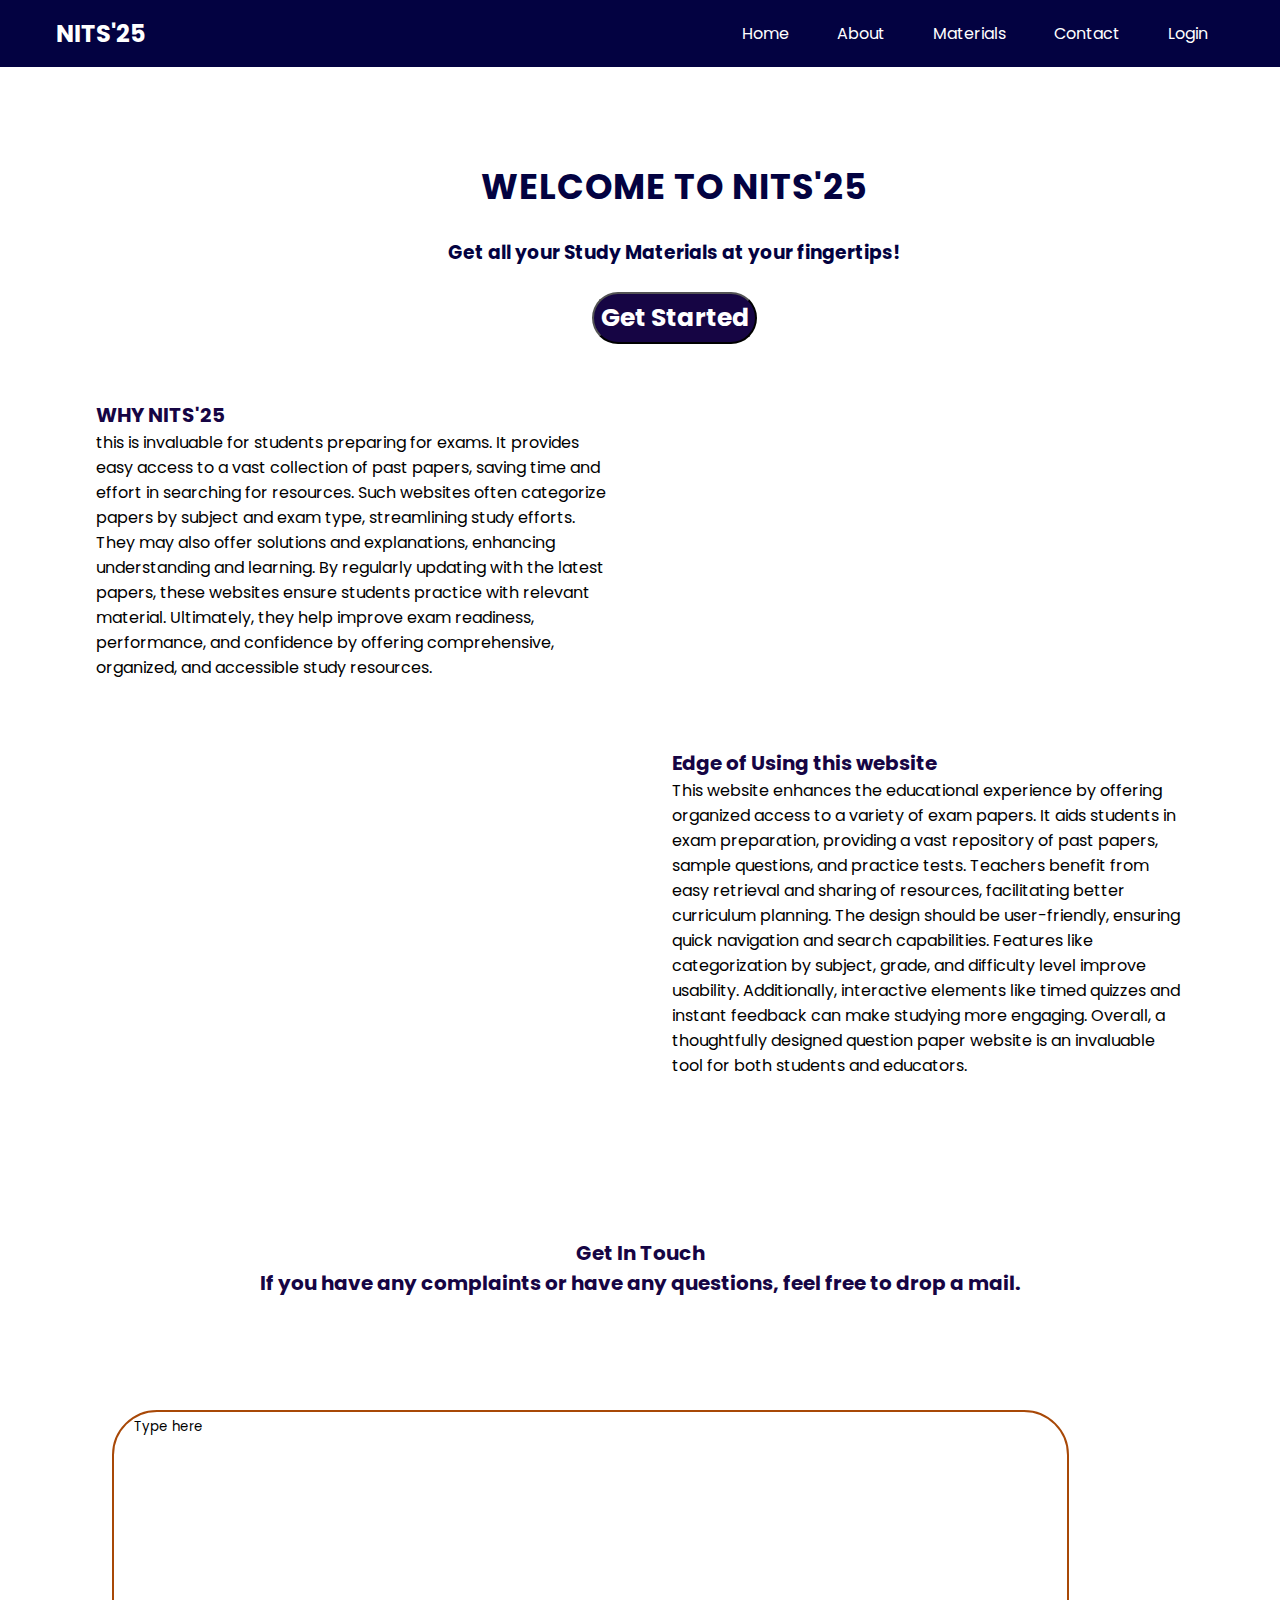
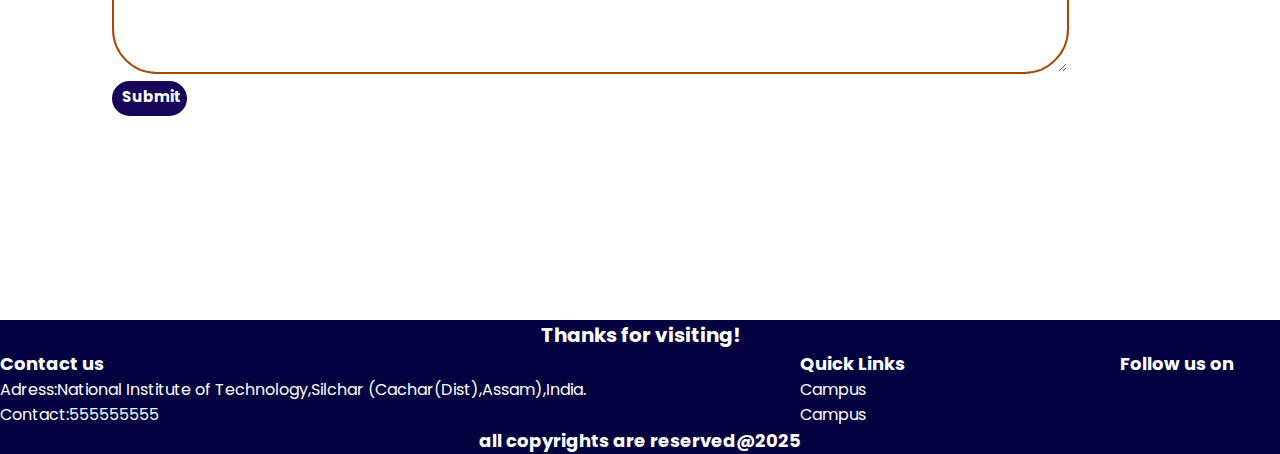
<file: index.html>
<!DOCTYPE html>
<html lang="en">
<head>
    <meta charset="UTF-8">
    <meta name="viewport" content="width=device-width, initial-scale=1.0">
    <title>Responsive Navbar and Footer</title>
    <link rel="stylesheet" href="styles.css">
    <link rel="stylesheet" href="https://cdnjs.cloudflare.com/ajax/libs/font-awesome/6.5.2/css/all.min.css" integrity="sha512-SnH5WK+bZxgPHs44uWIX+LLJAJ9/2PkPKZ5QiAj6Ta86w+fsb2TkcmfRyVX3pBnMFcV7oQPJkl9QevSCWr3W6A==" crossorigin="anonymous" referrerpolicy="no-referrer" />
</head>
<body>
    <header>
        <nav>
             <div class="logo">NITS'25</div>
            <ul class="nav-links" id="nav-links">
                <li><a href="./index.html">Home</a></li>
                <li><a href="#services">About</a></li>
                <li><a class="anchor"  >Materials</a></li>
                <li><a href="#footer">Contact</a></li>
                <li class="login"><a href="./studentlogin.html">Login</a></li>
                <li class="logout"><a  onclick="logout()">Logout</a></li>
            </ul>
            <div class="burger" id="burger">
                <div class="line1"></div>
                <div class="line2"></div>
                <div class="line3"></div>
            </div>
        </nav>
    </header>

    <main>
        <div class="intro">
        <h1>Welcome to NITS'25</h1>
        <br>
        <h3>Get all your Study Materials at your fingertips!</h3><br>
        <button id="id1" >Get Started</button>
        </div>
        <div class="section">
            <div class="content">
             <p class="title1">WHY NITS'25</p>
             <p class="title2">this is invaluable for students preparing for exams. It provides easy access to a vast collection of past papers, saving time and effort in searching for resources. Such websites often categorize papers by subject and exam type, streamlining study efforts. They may also offer solutions and explanations, enhancing understanding and learning. By regularly updating with the latest papers, these websites ensure students practice with relevant material. Ultimately, they help improve exam readiness, performance, and confidence by offering comprehensive, organized, and accessible study resources.</p>
            </div>
            <br>
            <div class="image">
            </div>
            </div>
            <div class="section2">
             <div class="picture2">
             </div>
             <div class="content2">
                 <p class="title1">Edge of Using this website</p>
                 <p class="title2">This website enhances the educational experience by offering organized access to a variety of exam papers. It aids students in exam preparation, providing a vast repository of past papers, sample questions, and practice tests. Teachers benefit from easy retrieval and sharing of resources, facilitating better curriculum planning. The design should be user-friendly, ensuring quick navigation and search capabilities. Features like categorization by subject, grade, and difficulty level improve usability. Additionally, interactive elements like timed quizzes and instant feedback can make studying more engaging. Overall, a thoughtfully designed question paper website is an invaluable tool for both students and educators.</p>
                </div>
            </div>
            <div class="get">
                <p class="title1">Get In Touch</p>
                <p class="title1">If you have any complaints or have any questions, feel free to drop a mail.</p>
               </div>
               <div class="section3">
                <div class="share">
                    <textarea id ="comment" rows="12" cols="80">Type here</textarea>
                    <button id="end">Submit</button>
               </div>
               <div class="image3"></div>
    </main>

    <footer >
        <div id="footer" class="thanks">
           <p class="heading5">Thanks for visiting!</p>
        </div>
       <div class="container">
           <div class="div1">
               <p class="heading1">Contact us</p>
               <p class="heading2">Adress:National Institute of Technology,Silchar (Cachar(Dist),Assam),India.</p>
               <p class="heading2">Contact:555555555</p>
           </div>
           <div class="div2">
               <p class="heading1"> Quick Links</p>
               <ul>
                   <li><a href="#">Campus</a></li>
                   <li><a href="#">Campus</a></li>
               </ul>
           </div>
           <div class="div3">
               <p class="heading1">Follow us on</p>
               <ul>
                   <li><a href="#"><i class="fa-brands fa-instagram"></i></a></li>
                   <li><a href="#"><i class="fa-brands fa-facebook"></i></a></li>
                   <li><a href="#"><i class="fa-brands fa-linkedin"></i></a></li>
                   <li><a href="#"><i class="fa-solid fa-envelope"></i></a></li>
               </ul>
           </div>
       </div>
       <div class="copy">
           <div class="symbol">
               <i class="fa-regular fa-copyright"></i>
           </div>
           <p class="heading5">all copyrights are reserved@2025</p>
       </div>

       
   </footer>

  <script>

    var change1=document.querySelector(".login");
    var change2=document.querySelector(".logout");
    if(localStorage.getItem('loggedIn'))
    {
        change1.classList.add('login1');
        change2.classList.add('logout1');
    }
    else{
        change1.classList.remove('login1');
        change2.classList.remove('logout1');
    }
    function logout(e){
        localStorage.clear();
        alert("logged out succesfully");
        window.location.reload();

    }
var anchorClicked = document.getElementsByClassName("anchor");

    anchorClicked[0].addEventListener('click', (e) => {
      
        if (localStorage.getItem('loggedIn') === 'true') {
            window.location.href = "./material.html";
        }
        else{
            alert("please login")
        }
    });

    document.addEventListener('DOMContentLoaded', () => {
    const burger = document.getElementById('burger');
    const navLinks = document.getElementById('nav-links');

    burger.addEventListener('click', () => {
        navLinks.classList.toggle('active');
    });
});

        
       
  </script>
</body>
</html>
</file>
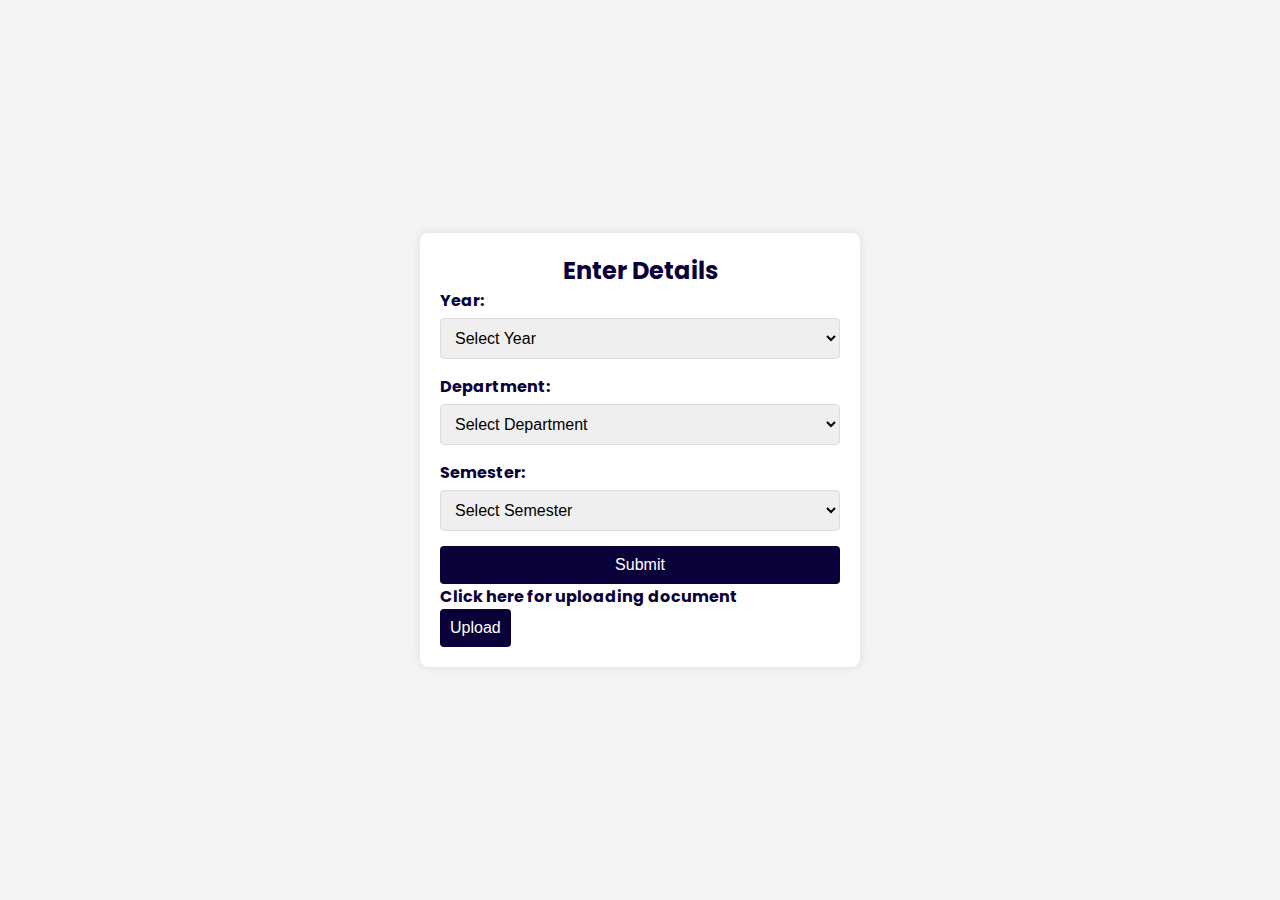
<file: material.html>
<!DOCTYPE html>
<html lang="en">
<head>
    <meta charset="UTF-8">
    <meta name="viewport" content="width=device-width, initial-scale=1.0">
    <title>B.Tech Details Form</title>
    <link rel="stylesheet" href="style2.css">
</head>
<body>
    <div class="container">
        <h2>Enter Details</h2>
        <form id="detailsForm">
            <label for="year">Year:</label>
            <select id="year" name="year" required>
                <option value="">Select Year</option>
                <option value="1">1st Year</option>
                <option value="2">2nd Year</option>
                <option value="3">3rd Year</option>
                <option value="4">4th Year</option>
            </select>

            <label for="department">Department:</label>
            <select id="department" name="department" required>
                <option value="">Select Department</option>
                <option value="cse">Computer Science & Engineering</option>
                <option value="ece">Electronics & Communication Engineering</option>
                <option value="eie">Electronics and Instrumentation Engineering</option>
            </select>

            <label for="semester">Semester:</label>
            <select id="semester" name="semester" required>
                <option value="">Select Semester</option>
                <option value="1">1st Semester</option>
                <option value="2">2nd Semester</option>
                <option value="3">3rd Semester</option>
                <option value="4">4th Semester</option>
                <option value="5">5th Semester</option>
                <option value="6">6th Semester</option>
                <option value="7">7th Semester</option>
                <option value="8">8th Semester</option>
            </select>

            <button type="submit">Submit</button>
        </form>
        <div class="form-group">
            <label for="text">Click here for uploading document</label>
        </div>
        <a href="https://docs.google.com/forms/d/e/1FAIpQLSdIipMCfvSMG345ix7HyLItBtNRnV-QOLhEgSf0eVlQ774Egw/viewform?usp=sf_link">
            <button>Upload</button>
        </a>
    </div>

    <script>
        let pappercred = [];

        document.getElementById("detailsForm").addEventListener('submit', (e) => {
            e.preventDefault();

            pappercred.push(document.getElementById("year").value);
            pappercred.push(document.getElementById("department").value);
            pappercred.push(document.getElementById("semester").value);

            const [year, department, semester] = pappercred;

            if (year === "1" && department === 'cse' && semester === '1') {
                window.location.href = "https://drive.google.com/drive/folders/1hbr-2y4lEvaVmsYsNQx_KUc5a6ri1fr9?usp=sharing";
            } else if (year === "1" && department === 'cse' && semester === '2') {
                window.location.href = "https://drive.google.com/drive/u/0/folders/1RkqwKdhXSYLltFbbRSx5e0ma2oKj_Db8";
            } else if (year === "1" && department === 'ece' && semester === '1') {
                window.location.href = "https://drive.google.com/drive/folders/1zpv8y-TxOYqorhdqqk5e8m4S0BY8zH3a?usp=sharing";
            } else if (year === "1" && department === 'ece' && semester === '2') {
                window.location.href = "https://drive.google.com/drive/u/0/folders/1eHTgWbm6bt5wBvYmvOhpWx498OxYGFqb";
            } else if (year === "1" && department === 'eie' && semester === '1') {
                window.location.href = "https://drive.google.com/drive/u/0/folders/1HRpJWCSCsnuLQ9UmRKyJfqC1HJmgUTpf";
            } else if (year === "1" && department === 'eie' && semester === '2') {
                window.location.href = "https://drive.google.com/drive/u/0/folders/1OZFiPidEoMnt8s9lCm9G_BHsG5gx6px6";
            } else if (year === "2" && department === 'cse' && semester === '3') {
                window.location.href = "https://drive.google.com/drive/u/0/folders/1RRL-6Ab2UcXGglOsmndmwrLhBOSrGJA-";
            } else if (year === "2" && department === 'cse' && semester === '4') {
                window.location.href = "https://drive.google.com/drive/u/0/folders/1BNritd9U6XV2gul0cQOyPVbTSR-3B7XT";
            } else if (year === "2" && department === 'ece' && semester === '3') {
                window.location.href = "https://drive.google.com/drive/u/0/folders/1KIf7njkCGqfQ3AYxJjTh5l4l-Cj7_NVs";
            } else if (year === "2" && department === 'ece' && semester === '4') {
                window.location.href = "https://drive.google.com/drive/u/0/folders/1olWBoDXROTfvDj_p_tXx-pf9FlZsWlkw";
            } else if (year === "2" && department === 'eie' && semester === '3') {
                window.location.href = "https://drive.google.com/drive/u/0/folders/1TBGOaZjr6QK7f3xSoMQAc9NVfapN-2EO";
            } else if (year === "2" && department === 'eie' && semester === '4') {
                window.location.href = "https://drive.google.com/drive/u/0/folders/14lcBpHdzeCbpuu2D-YXZzlDFfrN5qq46";
            } else if (year === "3" && department === 'cse' && semester === '5') {
                window.location.href = "https://drive.google.com/drive/u/0/folders/1klkRCUK5LY-O-9TU6HSZxCmXAKDnneFI";
            } else if (year === "3" && department === 'cse' && semester === '6') {
                window.location.href = "https://drive.google.com/drive/u/0/folders/1zFhJ_Bgw4Z3nMCeqKNFHd6ktIyoU1NY1";
            } else if (year === "3" && department === 'ece' && semester === '5') {
                window.location.href = "https://drive.google.com/drive/u/0/folders/1wZf92_U2rcpqGdsnkz4hE6lS39rLoW3i";
            } else if (year === "3" && department === 'ece' && semester === '6') {
                window.location.href = "https://drive.google.com/drive/u/0/folders/1n2C7GsDNHcr3hHmBsM6bs-wbSrJh-rAB";
            } else if (year === "3" && department === 'eie' && semester === '5') {
                window.location.href = "https://drive.google.com/drive/u/0/folders/1V_JW1aL1OXLGwEDbv9FH6Y3kljLkipoi";
            } else if (year === "3" && department === 'eie' && semester === '6') {
                window.location.href = "https://drive.google.com/drive/u/0/folders/1e2ykMqtID20PRIj0imo7M68yhiXXRjog";
            } else if (year === "4" && department === 'cse' && semester === '7') {
                window.location.href = "https://drive.google.com/drive/u/0/folders/1NzDC4f2PcemOlkzC3-pL_4fD9-hjZD8-";
            } else if (year === "4" && department === 'cse' && semester === '8') {
                window.location.href = "https://drive.google.com/drive/u/0/folders/1g5BPCpK_DHSMSLaxaNu6vFa2b3UkBAqC";
            } else if (year === "4" && department === 'ece' && semester === '7') {
                window.location.href = "https://drive.google.com/drive/u/0/folders/1rJyC6oeAZ6E2MS_WFvGwqEPoD4I8AiSf";
            } else if (year === "4" && department === 'ece' && semester === '8') {
                window.location.href = "https://drive.google.com/drive/u/0/folders/11Ivknc7vSTtSTW4sFgb9cPd6eySZXL3i";
            } else if (year === "4" && department === 'eie' && semester === '7') {
                window.location.href = "https://drive.google.com/drive/u/0/folders/14AO2kJtWDH_6RXjUcrtCEzsAjbyH7sAN";
            } else if (year === "4" && department === 'eie' && semester === '8') {
                window.location.href = "https://drive.google.com/drive/u/0/folders/13lBK5y_7NDhZCk_2goxbhwbbexVm3PbH";
            }

            pappercred.length = 0;
        });
    </script>
</body>
</html>
</file>
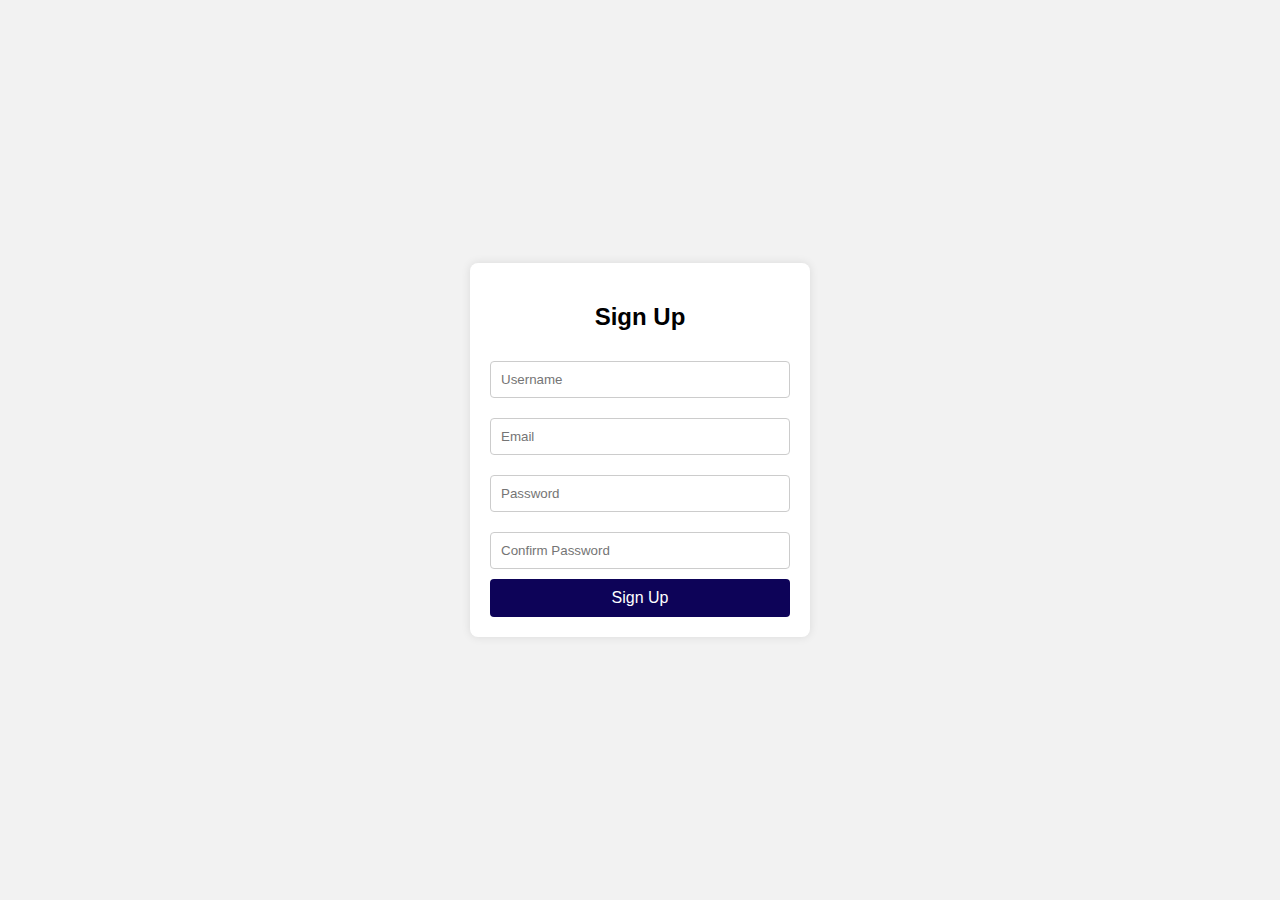
<file: signuppage.html>
<!DOCTYPE html>
<html lang="en">
<head>
    <meta charset="UTF-8">
    <meta name="viewport" content="width=device-width, initial-scale=1.0">
    <title>Sign Up Page</title>
    <style>
        body {
            font-family: Arial, sans-serif;
            background-color: #f2f2f2;
            display: flex;
            justify-content: center;
            align-items: center;
            height: 100vh;
            margin: 0;
        }
        .signup-container {
            background-color: white;
            padding: 20px;
            border-radius: 8px;
            box-shadow: 0 0 10px rgba(0, 0, 0, 0.1);
            width: 300px;
            text-align: center;
        }
        .signup-container h2 {
            margin-bottom: 20px;
        }
        .signup-container input[type="text"], .signup-container input[type="email"], .signup-container input[type="password"] {
            width: calc(100% - 22px);
            padding: 10px;
            margin: 10px 0;
            border: 1px solid #ccc;
            border-radius: 4px;
        }
        .signup-container input[type="submit"] {
            width: 100%;
            padding: 10px;
            border: none;
            border-radius: 4px;
            background-color: #0d0358;
            color: white;
            font-size: 16px;
            cursor: pointer;
        }
        .signup-container input[type="submit"]:hover {
            background-color: #0d0358;
        }
        .confirm-password{
            width: calc(100% - 22px);
            padding: 10px;
            margin: 10px 0;
            border: 1px solid #ccc;
            border-radius: 4px; 
        }
        .email{
            width: calc(100% - 22px);
            padding: 10px;
            margin: 10px 0;
            border: 1px solid #ccc;
            border-radius: 4px; 
        }
    </style>
</head>
<body>
    <div class="signup-container">
        <h2>Sign Up</h2>
        <form id="signup-form" action="/submit_signup" method="post">
            <input class="username" type="text" name="username" placeholder="Username" required>
            <input class="email" name="email" placeholder="Email" required>
            <input class="password" type="password" name="password" placeholder="Password" required>
            <input class="confirm-password" type="password" name="confirm_password" placeholder="Confirm Password" required>
            <input class="submit" type="submit" value="Sign Up">
        </form>
    </div>

    <script>
        document.querySelector(".submit").addEventListener('click', async (e) => {
            e.preventDefault();

            const useremail = document.querySelector(".email").value;
            const userpassword = document.querySelector(".password").value;
               if(!(useremail.slice(-11)==".nits.ac.in"))
               {
                alert("you are not a nit silchar student");
                return;
               }
               else
               {
            try {
                const response = await fetch("https://eieproject-1.onrender.com/insertstudentdetails", {
                    method: 'POST',
                    headers: {
                        'Content-Type': 'application/json',
                    },
                    body: JSON.stringify({
                        email: useremail,
                        password: userpassword
                    })
                });

                if (response.ok) {
                    alert("Successfully inserted");
                    window.location.href="./studentlogin.html"
                } else {
                    alert("Failed to insert");
                }
            } catch (error) {
                console.error('Error:', error);
                alert("An error occurred while inserting");
            }
        }
        });
    
    </script>
</body>
</html>
</file>
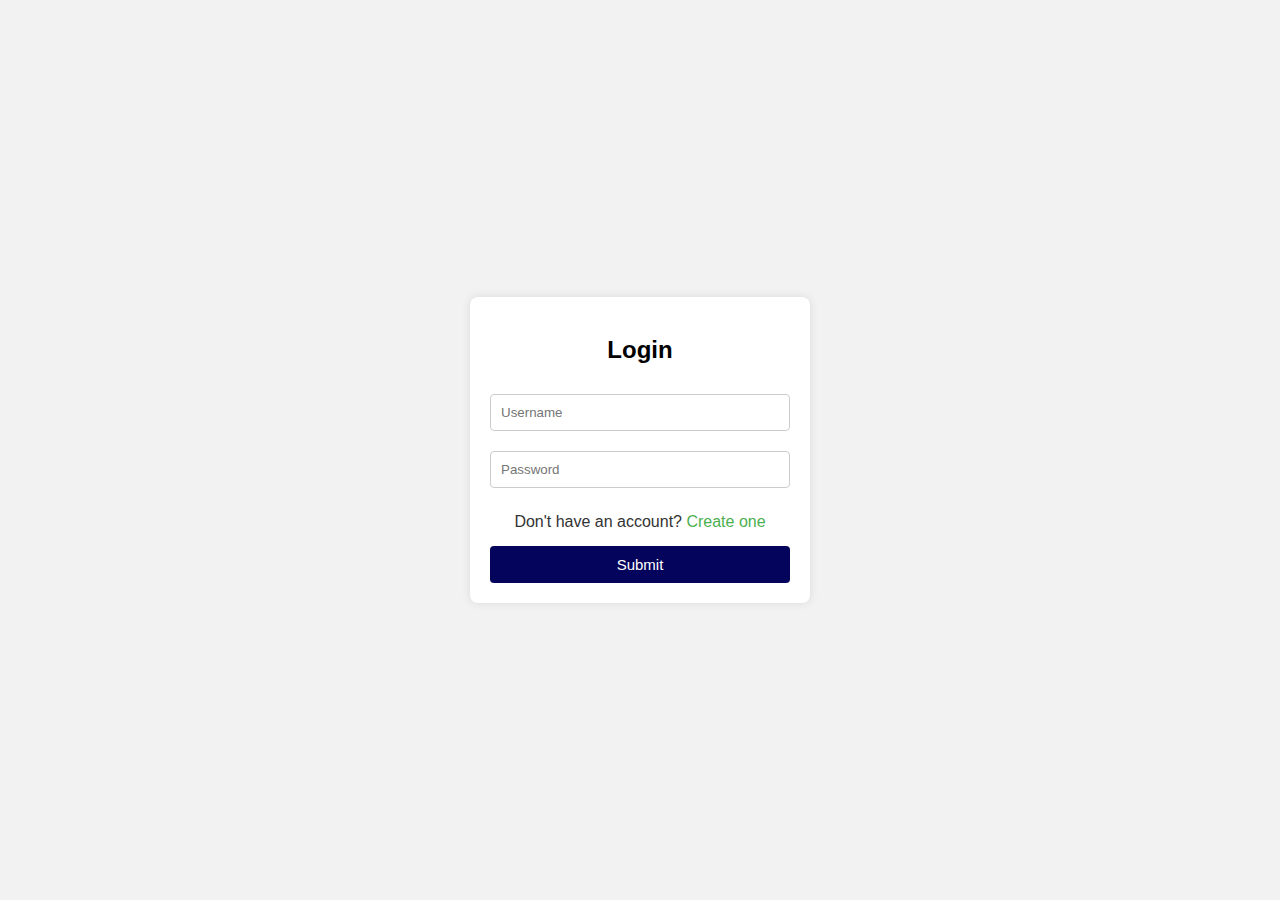
<file: studentlogin.html>
<!DOCTYPE html>
<html lang="en">
<head>
    <meta charset="UTF-8">
    <meta name="viewport" content="width=device-width, initial-scale=1.0">
    <title>Login Page</title>
    <style>
        body {
            font-family: Arial, sans-serif;
            background-color: #f2f2f2;
            display: flex;
            justify-content: center;
            align-items: center;
            height: 100vh;
            margin: 0;
        }

        .login-container {
            background-color: white;
            padding: 20px;
            border-radius: 8px;
            box-shadow: 0 0 10px rgba(0, 0, 0, 0.1);
            width: 300px;
            text-align: center;
        }

        .login-container h2 {
            margin-bottom: 20px;
        }

        
        .login-container input[type="password"] {
            width: calc(100% - 22px);
            padding: 10px;
            margin: 10px 0;
            border: 1px solid #ccc;
            border-radius: 4px;
        }

        .login-container input[type="submit"] {
            width: 100%;
            padding: 10px;
            border: none;
            border-radius: 4px;
            background-color: #4CAF50;
            color: white;
            font-size: 16px;
            cursor: pointer;
        }

        .login-container input[type="submit"]:hover {
            background-color: #45a049;
        }

        .login-container p {
            margin: 15px 0;
            color: #333;
        }

        .login-container a {
            color: #4CAF50;
            text-decoration: none;
        }

        .login-container a:hover {
            text-decoration: underline;
        }
        .email{
            width: calc(100% - 22px);
            padding: 10px;
            margin: 10px 0;
            border: 1px solid #ccc;
            border-radius: 4px;
        }
        .button {
            border-radius: 4px;
            font-size: 15px;
            color: white;
            background-color: rgb(4, 4, 92);
            padding: 10px;
            cursor: pointer;
            border: none;
            width: 100%;
        }
    </style>
</head>

<body>
    <div class="login-container">
        <h2>Login</h2>
        <form>
            <input class="email" name="email" placeholder="Username" required>
            <input class="password" type="password" placeholder="Password" required>
            <p>Don't have an account? <a href="./signuppage.html">Create one</a></p>
            <button class="button" type="submit">Submit</button>
        </form>
    </div>
    <script>
     
        document.querySelector(".button").addEventListener('click', async (e) => {
            e.preventDefault();

            const useremail = document.querySelector(".email").value;
            const userpassword = document.querySelector(".password").value;

            if (!useremail.endsWith(".nits.ac.in")) {
                alert("You are not a NIT Silchar student");
                return;
            }

            try {
                const response = await fetch("https://eieproject-1.onrender.com/checkstudentdetails", {
                    method: 'POST',
                    headers: {
                        'Content-Type': 'application/json',
                    },
                    body: JSON.stringify({
                        email: useremail,
                        password: userpassword
                    })
                });

                if (response.ok) {
                    console.log(response)
                    alert("Successfully logged in");
                    localStorage.setItem("loggedIn", "true");
                    window.location.href="./index.html";
                } else {
                    alert("Failed to login");
                }
            } catch (error) {
                console.error('Error:', error);
                alert("An error occurred while logging in");
            }
        });
    </script>
</body>
</html>
</file>
<file: styles.css>
@import url('https://fonts.googleapis.com/css2?family=Poppins:ital,wght@0,100;0,200;0,300;0,400;0,500;0,600;0,700;0,800;0,900;1,100;1,200;1,300;1,400;1,500;1,600;1,700;1,800;1,900&display=swap');
* {
    margin: 0;
    padding: 0;
    box-sizing: border-box;
    font-family:poppins;
}

body {
    font-family: Arial, sans-serif;
    animation-duration: 3s;
    animation-fill-mode: both;
}

header {
    background:rgb(3, 2, 65);
    color:#fff;
    padding: 1rem 0;
    width:100%;
    position:fixed;
    z-index:1;
}

nav {
    display: flex;
    justify-content: space-between;
    align-items: center;
    max-width: 1200px;
    margin: auto;
    padding: 0 1rem;
}

.logo {
    font-size: 1.5rem;
    font-weight: bold;
}

.nav-links {
    list-style: none;
    display: flex;
}

.nav-links li {
    margin-left: 1rem;
}

.nav-links a {
    color:white;
    text-decoration: none;
    padding: 0.5rem 1rem;
}

.burger {
    display: none;
    cursor: pointer;
}

.burger div {
    width: 25px;
    height: 3px;
    background-color: #fff;
    margin: 5px;
    transition: all 0.3s ease;
}

@media (max-width: 768px) {
    .nav-links {
        display: none;
        flex-direction: column;
        width: 100%;
        position: absolute;
        top: 60px;
        left: 0;
        background-color:#010846;
    }

    .nav-links li {
        margin: 0;
    }

    .nav-links a {
        padding: 1rem;
        text-align: center;
    }

    .burger {
        display: block;
    }

    .nav-links.active {
        display: flex;
    }
}


/*footer*/
footer{
    background-color:rgb(3, 2, 65);
     color:white;
     width:100%;
     position:absolute;
     top:120rem;
     
}
.thanks{
    text-align:center;
    justify-content:center;
    font-size:20px;
    font-weight:bold;
}
.container{
    display:flex;
    flex-wrap:wrap;
    justify-content:space-around;
    display:grid;
    grid-template-columns:2.5fr 1fr 0.5fr;
}
.heading1{
    font-size:18px;
    font-weight:bold;
 }
 .div2 ul li a{
    color:white;
    list-style:none;
    text-decoration:none;
 }
  .div2 ul li{
    list-style:none;
 }
 .div3 ul li{
    
    list-style:none;
    color:white;
    display:gird;
    grid-template-columns:repeat(3,1fr);
    
 }
 .div3 ul li a{
  color:white;
    list-style:none;
    text-decoration:none;
 }
 .copy{
    display:flex;
   top:10rem;
   font-size:18px;
   font-weight:bold;
   justify-content:center;;
 }
 

 @media screen and (max-width:768px){
    footer{
        top:130rem;
    }
    .container{
    display:flex;
    flex-wrap:wrap;
    justify-content:space-around;
    display:grid;
    grid-template-columns:repeat(1,3fr);
    grid-gap:1rem;
    }
 }
 .intro{
    text-align:center;
    color: rgb(3, 2, 65);
    position:absolute;
    top:10rem;
    left:28rem;
    z-index:-1;
 }
 .intro h1{
    text-transform:uppercase;
    font-size:35px;
    letter-spacing:1px;
   
  }
  button{
    font-size:25px;
    
  }
  #id1{
    border-radius:50px;
    color:white;
    background-color:#160544;
    padding: 5px 5px 5px 7px;
    font-family:poppins;
    font-weight:bolder;
  }
  .section{
    display:flex;
    flex-direction:row;
    width:100%;
    position:relative;
    top:25rem;
    justify-content:space-evenly;

  }
  .content{
    width:40%;
    
  }
  .title1{
    font-size:20px;
    font-weight:bold;
    color:#160544;
  }
.image{
    background-image:url(https://plus.unsplash.com/premium_vector-1682311168557-1824b8bc4041?bg=FFFFFF&q=80&w=1800&auto=format&fit=crop&ixlib=rb-4.0.3&ixid=M3wxMjA3fDB8MHxwaG90by1wYWdlfHx8fGVufDB8fHx8fA%3D%3D );
    width:30%;
    height:300px;
    background-size:cover;
    }
.section2{
    display:flex;
    flex-direction:row;
    width:100%;
    position:relative;
    top:28rem;
    justify-content:space-around;

}
.content2{
    width:40%;
}
.picture2{
 background-image:url(https://plus.unsplash.com/premium_vector-1682311166328-3e717bd245cd?bg=FFFFFF&q=80&w=1800&auto=format&fit=crop&ixlib=rb-4.0.3&ixid=M3wxMjA3fDB8MHxwaG90by1wYWdlfHx8fGVufDB8fHx8fA%3D%3D );
 width:30%;
 height:300px;
 background-repeat: no-repeat;
 background-size:cover;
}
.get{
    position:relative;
    text-align:center;
    top:38rem;
}
.section3{
  position:relative;
  display:flex;
  flex-direction:row;
  width:100%;
  top:45rem;
  left:7rem;
   justify-content:space-between;
   
  }
  .image3{
    background-image:url(https://cse23.xyz/assets/img/contact/contact-img.svg);
    height:300px;
    width:50%;
    align-items:center;
    background-position:0;
    background-repeat: no-repeat;
    background-size:contain;
  }
  #comment{
    border-radius:45px;
    border:2px solid rgb(168, 72, 7);
    font-family:poppins;
    padding:5px 10px 15px 20px;
  }
  .submit{
    position:absolute;
    top:1rem;
    left:08rem;
    justify-content:center;
    width:50%;
  
  }
  #end{
    border-radius:30px;
    font-size:15px;
    border:2px solid rgb(23, 5, 90);
    background-color:rgb(23, 5, 90);
    font-weight:bolder;
    font-family:poppins;
    padding:2px 4px 6px 8px;
    color:white;
  }
   ul li a:hover{
    color:#1b9bff;
    transition-duration: ease-in-out 3s;
  }
  .title2{
   animation-name:fadeInUp;
   animation-duration: 5s;
   animation-fill-mode: both;
  }
  
  /* Animation */
@keyframes fadeInUp {
  0% {
      opacity: 0;
      transform: translateY(20px);
  }
  100% {
      opacity: 1;
      transform: translateY(0);
  }
}
  
   @media screen and (max-width:768px){
    
        .intro{
            text-align:center;
            color: rgb(3, 2, 65);
            position:absolute;
            top:10rem;
            left:5rem;
            z-index:-1;
        }
        .intro h1{
            text-transform:uppercase;
            font-size:17px;
            letter-spacing:1px;
           
          }
          button{
            font-size:7px;
            
          }
          .intro h3{
            font-size:12px;
          }
          .section{
           justify-content:space-evenly;
          }
          .content{
            font-size:10px;
          }
          .content2{
            font-size:8px;
          }
          textarea{
            height:15rem;
            width:22rem;
          }
          .section3{
            display:flex;
            flex-direction:column;
            left:1.5rem;
            
          }
        .image3{
          height:400px;
          visibility:hidden;
        }
        .title1{
          font-size:15px;
        }
        .image{
          align-items:center;
          background-position:0;
          background-repeat: no-repeat;
          background-size:contain;
        }
        .picture2{
          align-items:center;
          background-position:0;
          background-repeat: no-repeat;
          background-size:contain;
        
        }
        }
   main{
    z-index:-1;
   }
.login{
  display:block
}
.logout{
  display: none;
}
.login1{
  display: none;
}
.logout1{
  display: block;
}
</file>
<file: style2.css>
@import url('https://fonts.googleapis.com/css2?family=Poppins:ital,wght@0,100;0,200;0,300;0,400;0,500;0,600;0,700;0,800;0,900;1,100;1,200;1,300;1,400;1,500;1,600;1,700;1,800;1,900&display=swap');
*{
    padding:0;
    margin:0;
}
body {
    font-family:poppins;
    background-color: #f4f4f4;
    display: flex;
    justify-content: center;
    align-items: center;
    height: 100vh;
    margin: 0;
}


.container {
    background: #fff;
    padding: 20px;
    border-radius: 8px;
    box-shadow: 0 0 10px rgba(0, 0, 0, 0.1);
    max-width: 400px;
    width: 100%;
}

h2 {
    margin-top: 0;
    text-align: center;
    color: #090138;
    font-weight:bold;
    font-family:poppins;
}

form {
    display: flex;
    flex-direction: column;
}

label {
    margin-bottom: 5px;
    color: #090138;
    font-weight:bold;
    font-family:poppins;
}

input, select, textarea {
    margin-bottom: 15px;
    padding: 10px;
    border: 1px solid #ddd;
    border-radius: 4px;
    font-size: 16px;
}

button {
    padding: 10px;
    background-color:  #090138;
    color: #fff;
    border: none;
    border-radius: 4px;
    cursor: pointer;
    font-size: 16px;
}

button:hover {
    background-color: #090138;
}
@media screen and (max-width:768px){
   .container{
    max-width:250px;
   }
}
</file>
